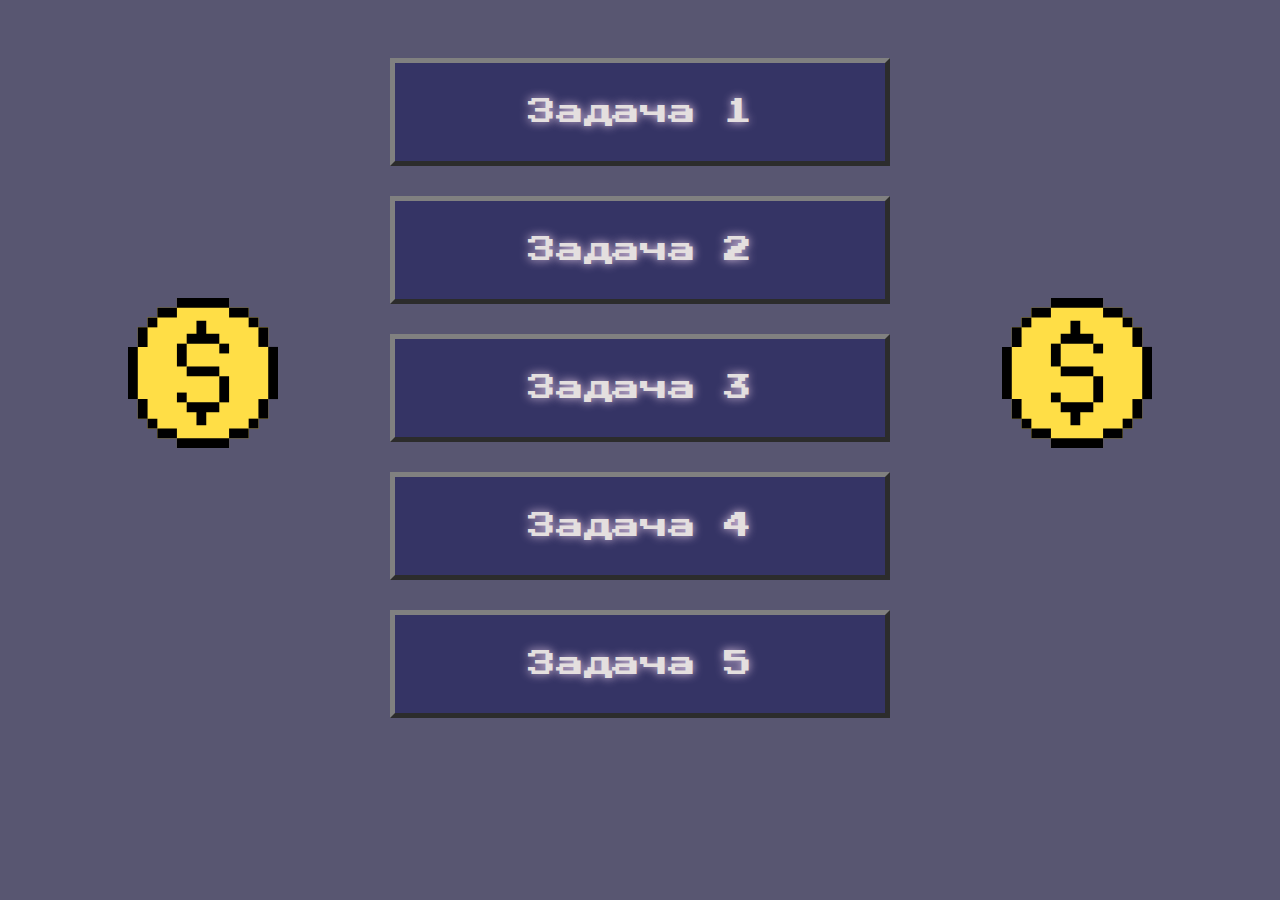
<file: index.html>
<!DOCTYPE html>
<html lang="en">
<head>
    <meta charset="UTF-8">
    <title>JS-Start</title>
    <link rel="stylesheet" href="style.css">
    <link rel="preconnect" href="https://fonts.googleapis.com">
    <link rel="preconnect" href="https://fonts.gstatic.com" crossorigin>
    <link href="https://fonts.googleapis.com/css2?family=Press+Start+2P&display=swap" rel="stylesheet">
</head>
<body>
  <img class="Lcoin" src="img/coin.svg" alt="Lcoin">
  <img class="Rcoin" src="img/coin.svg" alt="Rcoin">
<ul>
  <li>
    <a href="task1/index.html">Задача 1</a>
  </li>
  <li>
    <a href="task2/index.html">Задача 2</a>
  </li>
  <li>
    <a href="task3/index.html">Задача 3</a>
  </li>
  <li>
    <a href="task4/index.html">Задача 4</a>
  </li>
  <li>
    <a href="task5/index.html">Задача 5</a>
  </li>
</ul>
</body>
</html>
</file>
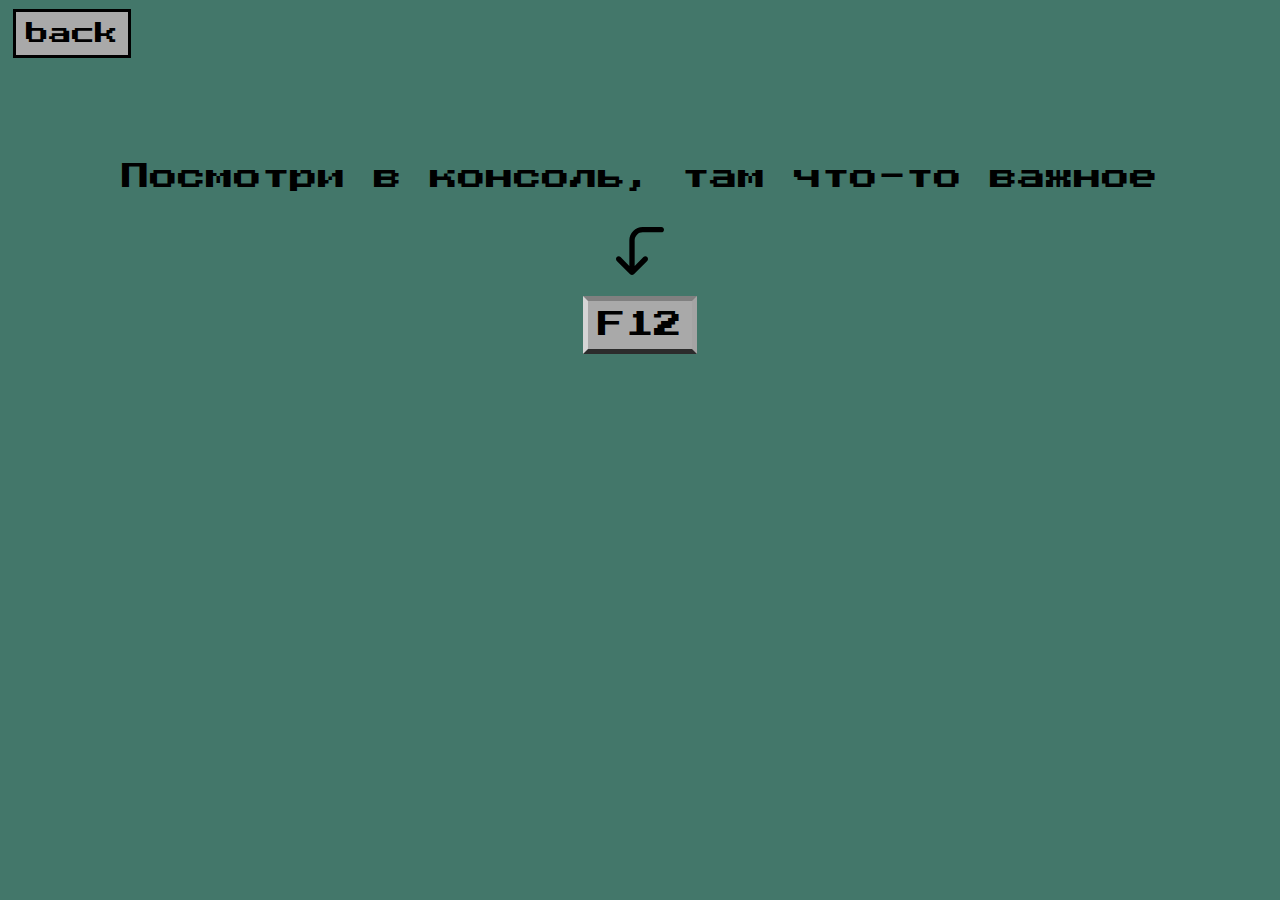
<file: task1/index.html>
<!DOCTYPE html>
<html lang="en">
<head>
    <link rel="preconnect" href="https://fonts.googleapis.com">
    <link rel="preconnect" href="https://fonts.gstatic.com" crossorigin>
    <link href="https://fonts.googleapis.com/css2?family=Press+Start+2P&display=swap" rel="stylesheet">
    <meta charset="UTF-8">
    <title>JS-Start. 1 задача</title>
    <link rel="stylesheet" href="style.css">
</head>
<body>
    <a href="../index.html"><button class="back">back</button></a>
    <div class="container">
        <p>Посмотри в консоль, там что-то важное</p>
        <div class="image"><img src="img/arrow.svg" alt="arrow"></div>
        <p><span class="F12">F12</span></p>
    </div>
</body>
<script src="script.js"></script>
</html>
</file>
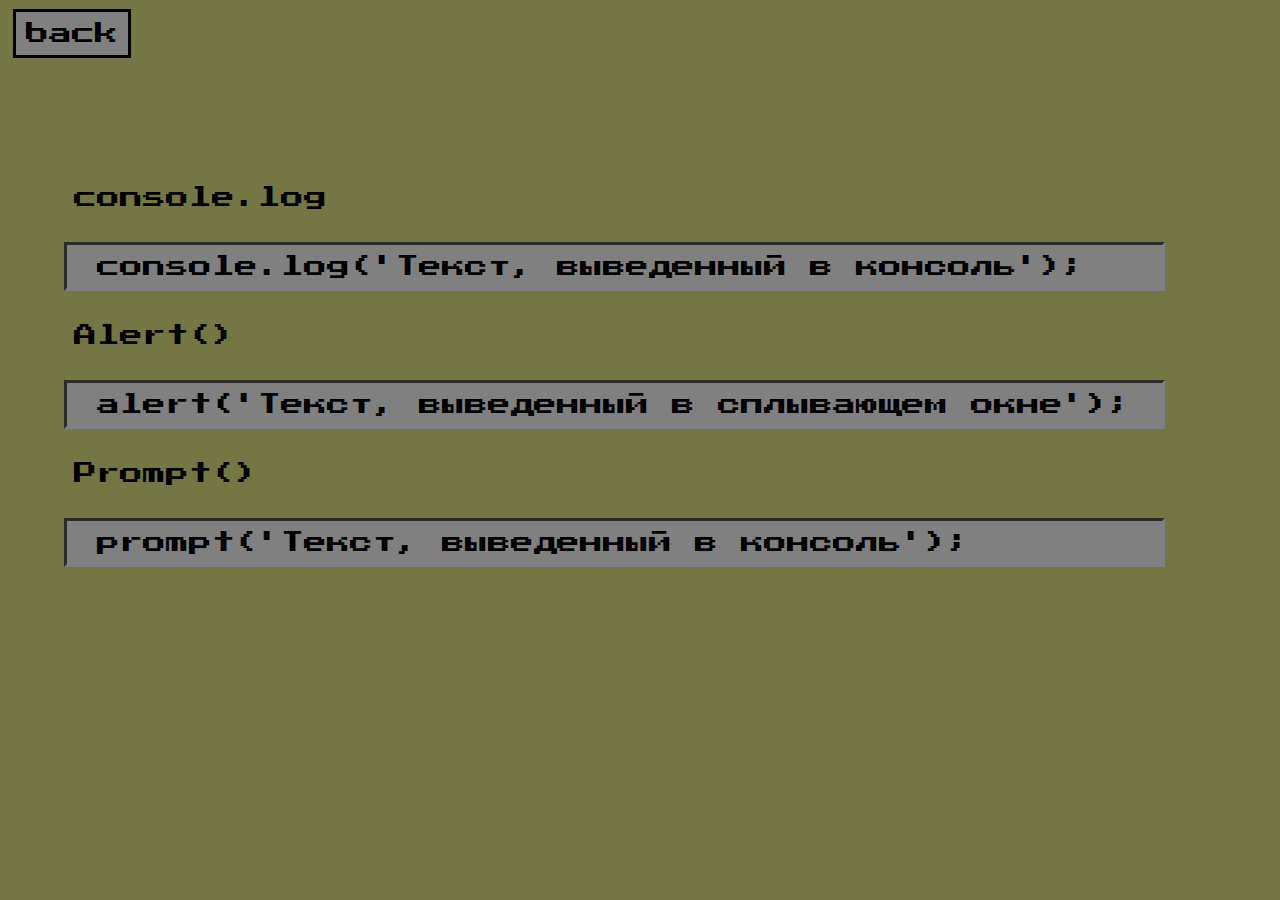
<file: task2/index.html>
<!DOCTYPE html>
<html lang="en">

<head>
    <link rel="preconnect" href="https://fonts.googleapis.com">
    <link rel="preconnect" href="https://fonts.gstatic.com" crossorigin>
    <link href="https://fonts.googleapis.com/css2?family=Press+Start+2P&display=swap" rel="stylesheet">
    <meta charset="UTF-8">
    <title>JS-Start. 2 задача</title>
    <link rel="stylesheet" href="style.css">
</head>

<body>
    <a href="../index.html"><button class="back">back</button></a>
    <div class="code">
        <p id="consoleLog">console.log</p>
        <code>
        console.log('Текст, выведенный в консоль');
    </code>
        <p id="alert1">Alert()</p>
        <code>
        alert('Текст, выведенный в сплывающем окне');
    </code>
        <p id="prompt1">Prompt()</p>
        <code>
        prompt('Текст, выведенный в консоль');
    </code>
    </div>

    <script src="script.js"></script>
</body>

</html>
</file>
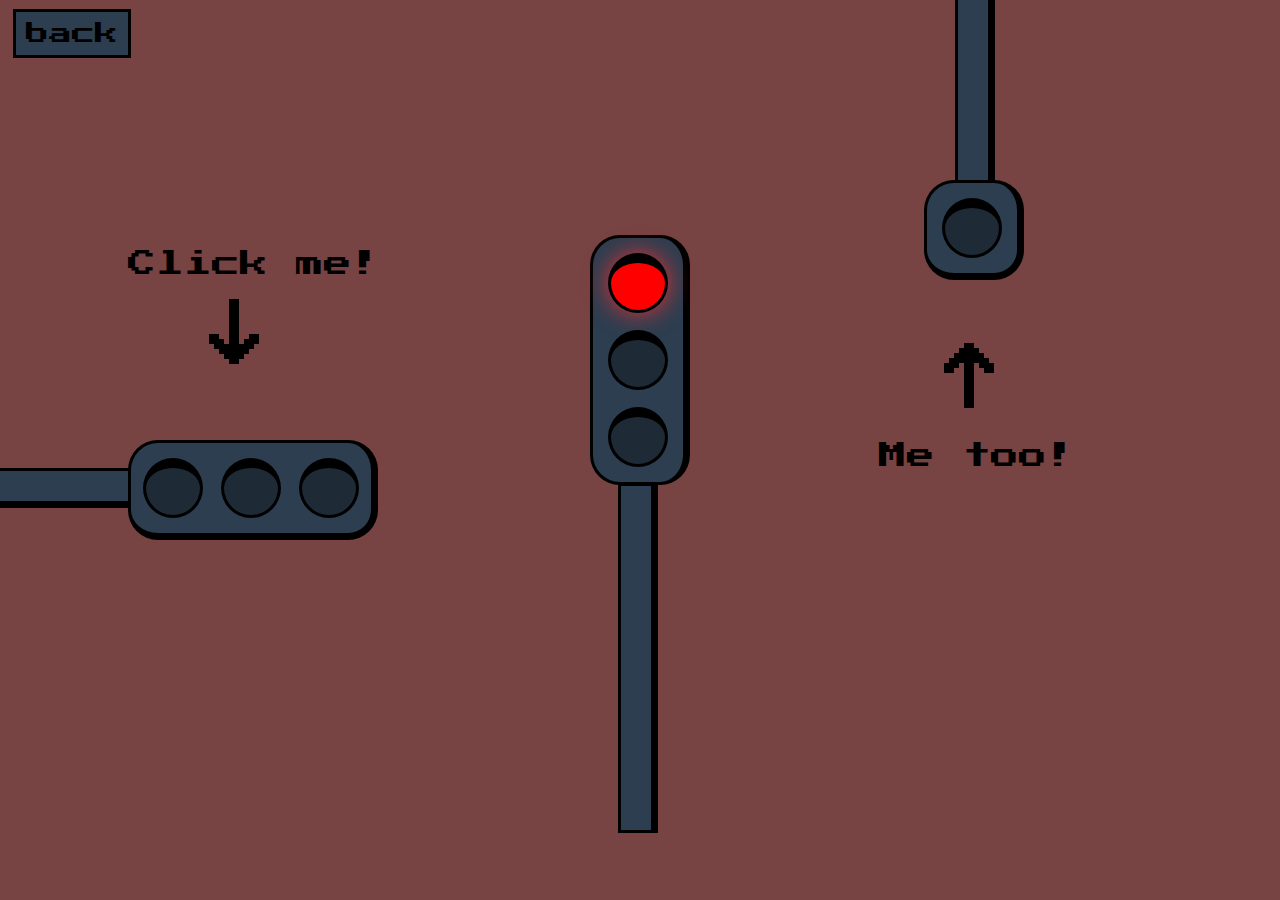
<file: task3/index.html>
<!DOCTYPE html>
<html lang="en">

<head>
    <link rel="preconnect" href="https://fonts.googleapis.com">
    <link rel="preconnect" href="https://fonts.gstatic.com" crossorigin>
    <link href="https://fonts.googleapis.com/css2?family=Press+Start+2P&display=swap" rel="stylesheet">
    <meta charset="UTF-8">
    <title>JS-Start. 3 задача</title>
    <link rel="stylesheet" type="text/css" href="style.css">
</head>

<body>
    <div class="traficlight">
        <div  id="lightRed"></div>
        <div  id="lightYellow"></div>
        <div  id="lightGreen"></div>
        <div class="stolb2"></div>
    </div>

    <div class="img1"><img src="img/arrowdown.svg" alt="arrow"></div>
    <div class="click1">Click me!</div>

    <a href="../index.html"><button class="back">back</button></a>

    <div class="svetofor">
        <div class="circle red" color="red"></div>
        <div class="circle" color="yellow"></div>
        <div class="circle" color="green"></div>
        <div class="stolb"></div>
    </div>

    <div class="odin">
        <div id="trafficLightE1"></div>
        <div class="stolb3"></div>
    </div>

    <div class="click2">Me too!</div>
    <div class="img2"><img src="img/arrow1.svg" alt="arrow"></div>

    <script src="script.js"></script>
</body>

</html>
</file>
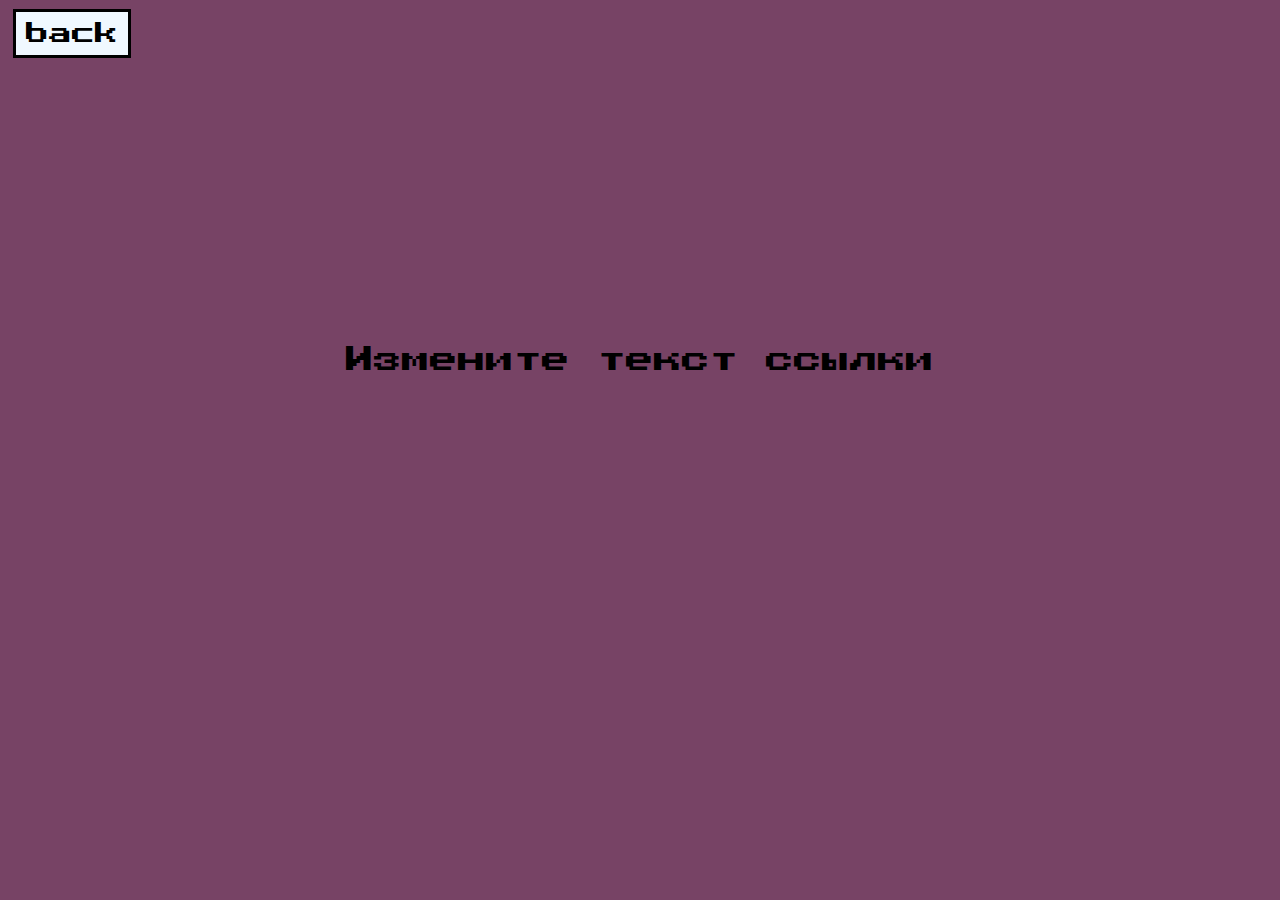
<file: task4/index.html>
<!DOCTYPE html>
<html lang="en">

<head>
    <meta charset="UTF-8" />
    <title>JS-Start. 4 задача</title>
    <link rel="stylesheet" href="style.css">
    <link rel="stylesheet" href="style.css">
    <link rel="preconnect" href="https://fonts.googleapis.com">
    <link rel="preconnect" href="https://fonts.gstatic.com" crossorigin>
    <link href="https://fonts.googleapis.com/css2?family=Press+Start+2P&display=swap" rel="stylesheet">
</head>

<body>
    <a href="../index.html"><button class="back">back</button></a>
    <div class="change">
        <a id="userTextField" href="#">Измените текст ссылки</a>
    </div>
    <script src="script.js"></script>
</body>

</html>
</file>
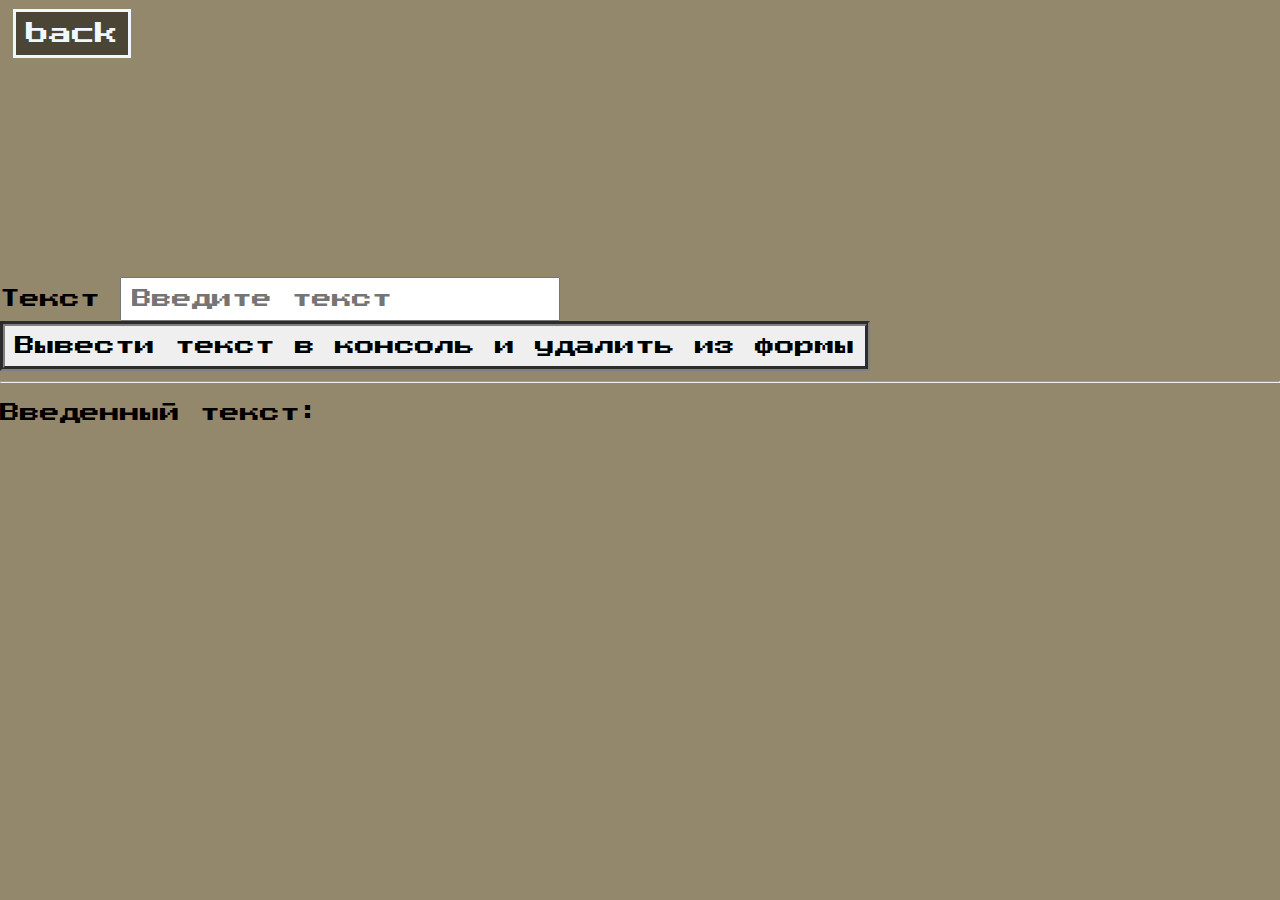
<file: task5/index.html>
<!DOCTYPE html>
<html lang="en">

<head>
    <meta charset="UTF-8">
    <title>JS-Start. 3 задача</title>
    <link rel="stylesheet" href="style.css">
    <link rel="stylesheet" href="style.css">
    <link rel="preconnect" href="https://fonts.googleapis.com">
    <link rel="preconnect" href="https://fonts.gstatic.com" crossorigin>
    <link href="https://fonts.googleapis.com/css2?family=Press+Start+2P&display=swap" rel="stylesheet">
</head>

<body>
    <a href="../index.html"><button class="back">back</button></a>
    <div class="container">
        <form action="#">
            <label>
                Текст
                <input type="text" placeholder="Введите текст">
            </label>
            <button id="button" type="submit">
                Вывести текст в консоль и удалить из формы
            </button>
        </form>
        <hr>
        <p>Введенный текст:</p>
        <p id="duplicateField"></p>
    </div>
    <script src="script.js"></script>
</body>

</html>
</file>
<file: style.css>
* {
    padding: 0;
    box-sizing: border-box;
    text-decoration: none;
    font-family: 'Press Start 2P', serif;
    font-size: 28px;
    color:rgb(228, 223, 223);
    list-style:none;

  }
  
  body {
    background-color:#413f5de0;
    display: flex;
    justify-content: center;
    align-items: center;
    margin: 0;
    min-height: 80vh;
    
  }

  a {
    justify-content: center;
    width: 500px;
    display:flex;
    padding: 35px;
    margin-top: 30px;
    border:outset 5px gray;
    background-color:rgba(35, 35, 95, 0.655); 
    text-shadow: 0 0px 10px rgb(230, 203, 230);
  }

  a:hover {
    color: yellow;
    border-left: solid 10px #DEFB31;
    border-right: solid 10px #DEFB31;
    text-shadow: 0 0 10px #DEFB31;
    background-color:rgba(0, 0, 0, 0.305);
    animation: myAnim 2s ease 0s infinite normal forwards;
  }
  @keyframes myAnim {
    0% {
      transform: scale(1);
    }
  
    50% {
      transform: scale(1.1);
    }
  
    100% {
      transform: scale(1);
    }
  }



  .Lcoin {
    position: absolute;
    left: 10%;
    animation: myAnimL 7s linear 0s infinite reverse forwards;
  }
  .Rcoin {
    position: absolute;
    right: 10%;
    animation: myAnimR 7s linear 0s infinite normal forwards;
  }
  @keyframes myAnimL {
    0% {
      transform: rotate(0);
    }
  
    100% {
      transform: rotate(360deg);
    }
  }
  @keyframes myAnimR {
    0% {
      transform: rotate(0);
    }
  
    100% {
      transform: rotate(360deg);
    }
  }
</file>
<file: task1/style.css>
* {
    box-sizing: border-box;
    font-family: 'Press Start 2P', serif;
    font-size: 28px;
    text-decoration: none;
  }
  
  body {
    background-color: rgb(67, 119, 106);
    display: flex;
    justify-content: center;
    align-items: center;
    margin: 0;
    min-height: 80vh;
  }

  .container {
    height: 50vh;
    align-items: center;
    justify-content: center;
  }

  p {
    text-align: center;
    align-items: center;
  }

  .F12 {
    border-style: outset ;
    border-color: gray rgba(245, 245, 245, 0.589);
    padding: 10px;
    border-width: 5px;
    background-color: darkgray;
  }

  .F12:hover {
    cursor: pointer;
  }

  .image {
    animation: myAnim 4s ease 0s infinite normal forwards;
    text-align: center;

  }


  .back {
    font-size: 23px;
    position: absolute;
    left: 1%;
    top: 1%;
    padding: 10px;
    border: solid;
    background-color: darkgray;
  }
  .back:hover {
    background-color: rgb(206, 205, 205);
    cursor: pointer;
  }

  @keyframes myAnim {
	0%,
	100% {
		transform: translateY(0);
	}

	10%,
	30%,
	50%,
	70% {
		transform: translateY(-8px);
	}

	20%,
	40%,
	60% {
		transform: translateY(8px);
	}

	80% {
		transform: translateY(6.4px);
	}

	90% {
		transform: translateY(-6.4px);
	}
}
</file>
<file: task2/style.css>
* {
  box-sizing: border-box;
  font-family: 'Press Start 2P', serif;
  font-size: 23px;
  text-decoration: none;
}

body {
  background-color: rgb(116, 119, 67);
  display: flex;
  justify-content: center;
  align-items: center;
  margin: 0;
  min-height: 80vh;
}

.code {
  position: absolute;
  left: 5%;
}

p {
  padding: 10px;
  cursor: pointer;
}

code {
  display: flex;
  background-color: grey;
  padding: 10px 30px;
  border: inset  gray;
}

.back {
  font-size: 23px;
  position: absolute;
  left: 1%;
  top: 1%;
  padding: 10px;
  border: solid;
  background-color: grey;
}
.back:hover {
  background-color: rgb(183, 181, 181);
  cursor: pointer;
}
</file>
<file: task3/style.css>
* {
  box-sizing: border-box;
  font-family: 'Press Start 2P', serif;
  font-size: 28px;
  text-decoration: none;
}

body {
  background-color: rgb(119, 67, 67);
  display: flex;
  justify-content: center;
  align-items: center;
  margin: 0;
  min-height: 80vh;
}


.circle {
    background-color: rgba(0, 0, 0, 0.3);
    width: 60px;
    height: 60px;
    border-radius: 50%;
    border: solid;
    border-top-width: 10px  ;
  }

 

.svetofor {
  position: relative;
  background-color: #2c3e50;
  height: 250px;
  width: 100px;
  border-radius: 30px;
  display: flex;
  justify-content: center;
  align-items: center;
  padding: 15px 0;
  flex-direction: column;
  justify-content: space-between;
  border: solid;
  border-right-width: 7px;
} 

.svetofor::before {
  position: absolute;
  text-align: center;
  content: "Don't touch me! I'm automatic. ";
  top: -30%;
  width: 500px;
  color: rgb(255, 0, 0);
  opacity: 0;
  animation: myAnimAlarm 1s linear 0s infinite normal forwards;
}

.svetofor:hover::before {opacity: 1;}

@keyframes myAnimAlarm {
	0% {
		transform: scale(1);
	}

	50% {
		transform: scale(1.1);
	}

	100% {
		transform: scale(1);
	}
}

.stolb {
  height: 350px;
  margin: 230px;
  width: 35px;
  background-color: #2c3e50;
  justify-content: center;
  align-items: center;
  padding: 15px;
  position: absolute;
  border: solid;
  border-right-width: 7px;
}

.circle.green {
  background-color: rgb(11, 186, 11);
  box-shadow: rgb(21, 159, 21) 0 0 25px;
}

.circle.yellow {
  background-color: rgb(208, 208, 27);
  box-shadow: rgb(205, 205, 31) 0 0 25px;
}

.circle.red {
  background-color: red;
  box-shadow: rgb(228, 48, 48) 0 0 25px;
}

.back {
  font-size: 23px;
  position: absolute;
  left: 1%;
  top: 1%;
  padding: 10px;
  border: solid;
  background-color: #2c3e50;
}
.back:hover {
  background-color: #537496;
  cursor: pointer;
}

.traficlight {
  position: absolute;
  left: 10%;
  bottom: 40%;
  background-color: #2c3e50;
  height: 100px;
  width: 250px;
  border-radius: 30px;
  display:flex;
  justify-content: center;
  align-items: center;
  flex-direction: column;
  text-align: center;
  border: solid;
  border-right-width: 7px;
  border-bottom-width: 7px;
  user-select: none;
  flex-direction:row;
}


#lightRed, #lightGreen, #lightYellow {
  width: 60px;
  height: 60px;
  border-radius: 50%;
  background-color: #0000004d;
  display: flex;
  border: solid;
  border-top-width: 10px;
  margin: 9px;
  cursor: pointer;
}

.stolb2 {
  display: flex;
  height: 400px;
  width: 35px;
  background-color: #2c3e50;
  justify-content: center;
  align-items: center;
  padding: 15px;
  position: absolute;
  border: solid;
  border-right-width: 7px;
  rotate: 90deg;
  left: 0%;
  z-index: -1;
}

#trafficLightE1 {
  background-color: rgba(0, 0, 0, 0.3);
  width: 60px;
  height: 60px;
  border-radius: 50%;
  border: solid;
  border-top-width: 10px;
  cursor: pointer;
}

.odin {
  right: 20%;
  top: 20%;
  position: absolute;
  background-color: #2c3e50;
  height: 100px;
  width: 100px;
  border-radius: 30px;
  border: solid;
  border-right-width: 7px;
  border-bottom-width: 7px;
  display: inline-flex;
  justify-content: center;
  align-items: center;
}

.stolb3 {
  display: flex;
  height: 300px;
  width: 35px;
  background-color: #2c3e50;
  justify-content: center;
  align-items: center;
  padding: 15px;
  position: absolute;
  border: solid;
  border-right-width: 7px;
  top: -250%;
  right: 24%;
  z-index: -1;
}

.click1 {
  position: absolute;
  display: flex;
  left: 10%;
  margin-top: -15%;
  user-select: none;
  animation: myAnim 3s linear 0s infinite normal forwards;
}

.img1 {
  position: absolute;
  display: flex;
  left: 14%;
  margin-top: -4%;
  animation: myAnimimg 4s linear 0s infinite normal none;
}

.click2 {
  position: absolute;
  display: flex;
  right: 16%;
  margin-top: 15%;
  user-select: none;
  animation: myAnim 3s linear 0s infinite normal forwards;
}

.img2 {
  position: absolute;
  display: flex;
  right: 20%;
  margin-top: 2%;
  animation: myAnimimg 4s linear 0s infinite normal none;
}

@keyframes myAnimimg {
	0%,
	100% {
		transform: translateY(0);
	}

	10%,
	30%,
	50%,
	70% {
		transform: translateY(-8px);
	}

	20%,
	40%,
	60% {
		transform: translateY(8px);
	}

	80% {
		transform: translateY(6.4px);
	}

	90% {
		transform: translateY(-6.4px);
	}
}


@keyframes myAnim {
	0% {
		transform: scale(1);
	}

	50% {
		transform: scale(1.1);
	}

	100% {
		transform: scale(1);
	}
}
</file>
<file: task4/style.css>
* {
  box-sizing: border-box;
  font-family: 'Press Start 2P', serif;
  font-size: 28px;
  color: black;
  text-decoration: none;
}

body {
  background-color: rgb(119, 67, 101);
  display: flex;
  justify-content: center;
  align-items: center;
  margin: 0;
  min-height: 80vh;
}

.back {
  font-size: 23px;
  position: absolute;
  left: 1%;
  top: 1%;
  padding: 10px;
  border: solid;
  background-color:aliceblue;
}
.back:hover {
  background-color:black;
  color: aliceblue;
  cursor: pointer;
}

#userTextField:hover {
  color: aliceblue;
}
</file>
<file: task5/style.css>
* {
  box-sizing: border-box;
  font-family: 'Press Start 2P', serif;
  font-size: 20px;
  color: black;
}

body {
  background-color: rgba(119, 103, 67, 0.786);
  display: flex;
  justify-content: center;
  align-items: center;
  margin: 0;
  min-height: 80vh;
}

.back {
  font-size: 23px;
  position: absolute;
  left: 1%;
  top: 1%;
  padding: 10px;
  border: solid;
  background-color: rgba(0, 0, 0, 0.496);
  color: aliceblue;
}
.back:hover {
  color: black;
  background-color: aliceblue;
  cursor: pointer;
}

#button {
  padding: 10px;
  border:groove 5px gray;
}
#button:hover {
  background-color: rgba(0, 0, 0, 0.496);
  color: aliceblue;
}

input {
  padding: 10px;
}

#duplicateField {
  color:lavender;
  font-size: 28px;
  position: absolute;
  max-width: 100px;
  animation: myAnim 2s linear 0s infinite normal both;
}

@keyframes myAnim {
	0% {
		transform: translate(0);
	}

	20% {
		transform: translate(-2px, 2px);
	}

	40% {
		transform: translate(-2px, -2px);
	}

	60% {
		transform: translate(2px, 2px);
	}

	80% {
		transform: translate(2px, -2px);
	}

	100% {
		transform: translate(0);
	}
}
</file>
